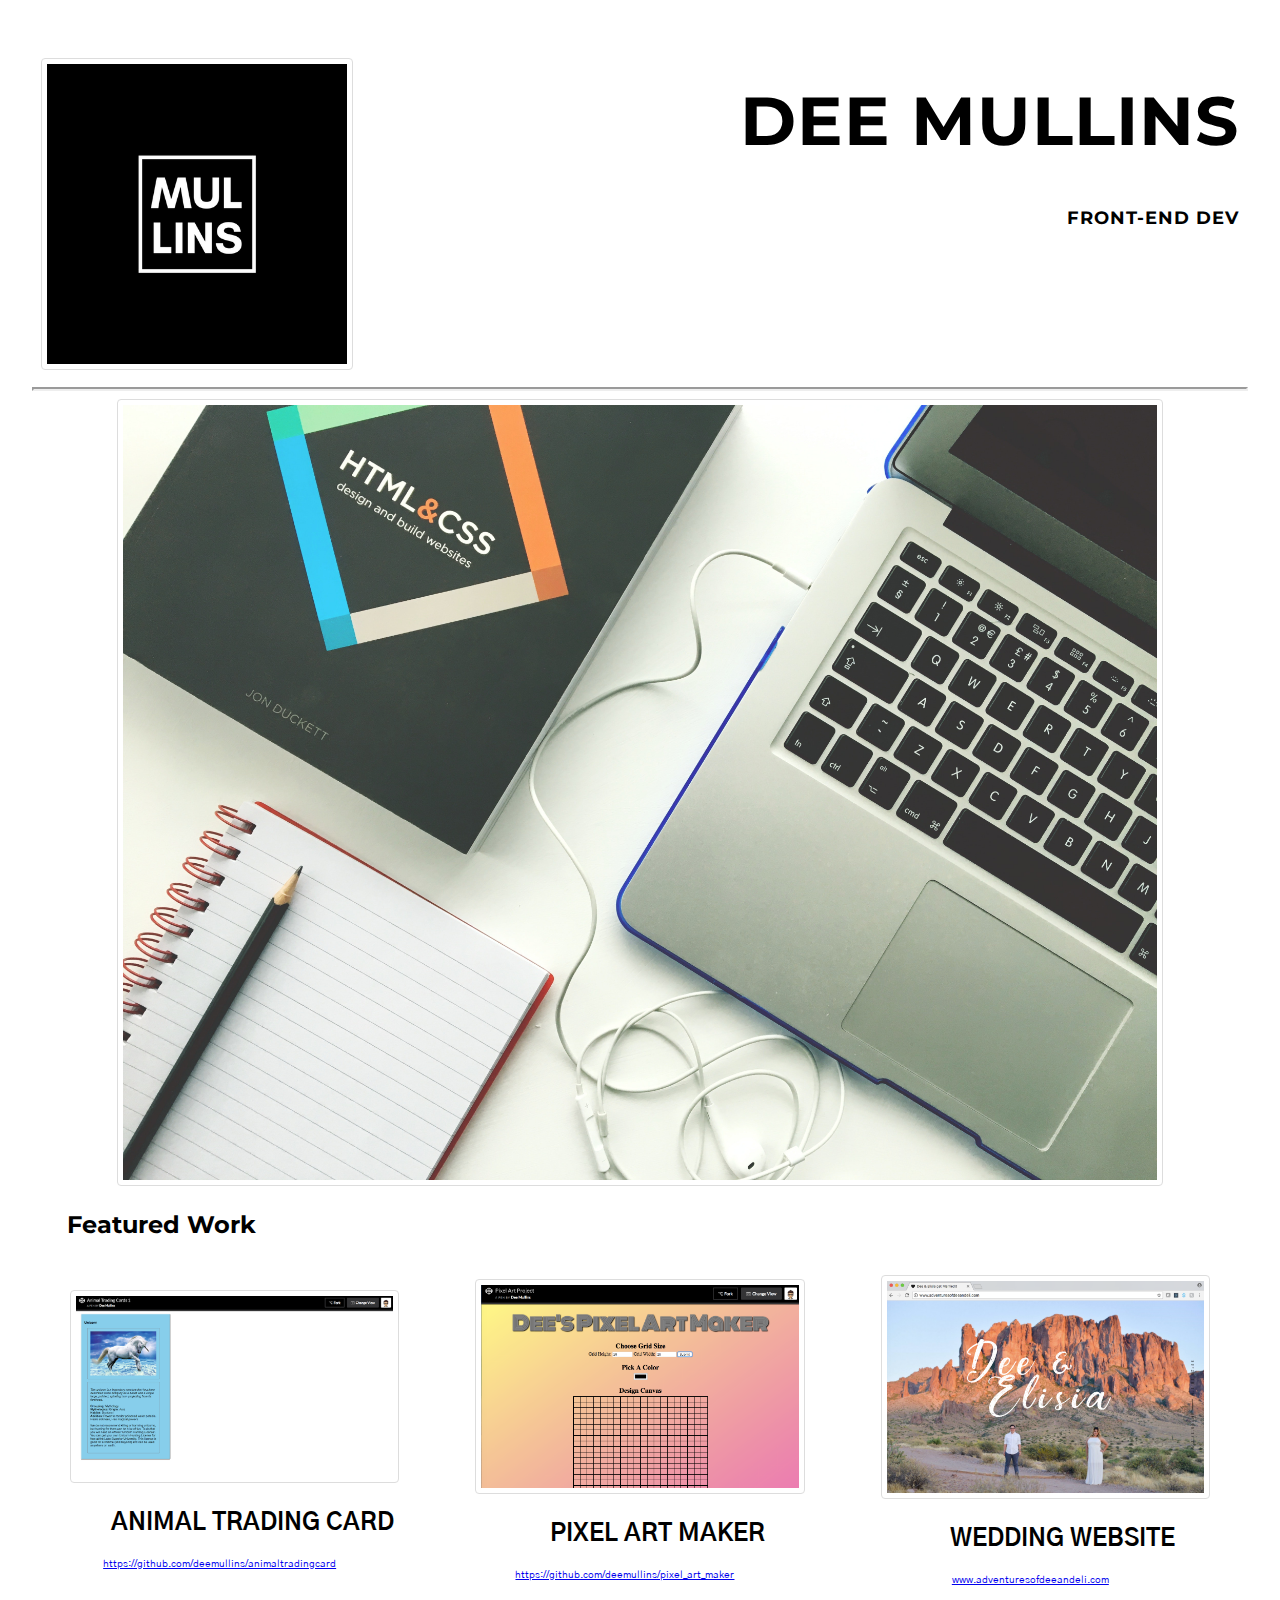
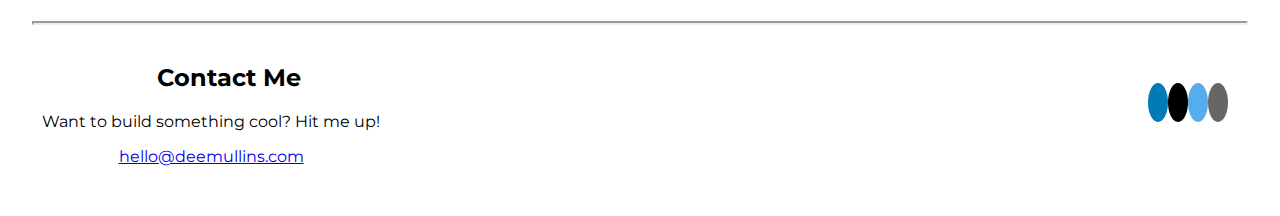
<file: index.html>
<!doctype html>
<html lang="en">

<head>
  <meta charset="utf-8">
  <meta name="viewport" content="width=device-width,initial-scale=1">
  <meta http-equiv="X-UA-Compatible" content="IE=edge">
  <title>Dee Mullins - Web Dev</title>
  <link rel="stylesheet" href="style.css">
  <link rel="stylesheet" href="https://use.fontawesome.com/releases/v5.0.12/css/all.css" integrity="sha384-G0fIWCsCzJIMAVNQPfjH08cyYaUtMwjJwqiRKxxE/rx96Uroj1BtIQ6MLJuheaO9"
    crossorigin="anonymous">
    <link href="https://fonts.googleapis.com/css?family=Gothic+A1" rel="stylesheet">
    <link href="https://fonts.googleapis.com/css?family=Montserrat" rel="stylesheet">
</head>

<body>
  <div class="container">
    <header>
      <img src="images/logo.png" alt="dee_mullins">
      <h1>Dee Mullins</h1>
      <h4>Front-End Dev</h4>
    </header>
  </div>

  <hr/>

  <div class="main_image">
    <img src="images/design.jpg" alt="main_image">
  </div>

  <h2>Featured Work</h2>

  <div class="projects">
    <article class="first_project">
      <img src="images/unicorn_card.png" alt="unicorn">
      <h2>Animal Trading Card</h2>
      <p class="websites_links">
        <a href="https://github.com/deemullins/animaltradingcard">https://github.com/deemullins/animaltradingcard</a>
      </p>
    </article>

    <article class="second_project">
      <img src="images/art_maker.png" alt="pixel_art_maker">
      <h2>Pixel Art Maker</h2>
      <p class="websites_links">
        <a href="https://github.com/deemullins/pixel_art_maker">https://github.com/deemullins/pixel_art_maker</a>
      </p>
    </article>

    <article class="third_project">
      <img src="images/wedding_website.png" alt="adventuresofdeeandeli">
      <h2>Wedding Website</h2>
      <p class="websites_links">
        <a href="www.adventuresofdeeandeli.com">www.adventuresofdeeandeli.com</a>
      </p>
    </article>
  </div>

  <hr/>

  <footer>
    <section class="contact_me">
      <h2>Contact Me</h2>
      <p>Want to build something cool? Hit me up!</p>
      <i class="fas fa-envelope"></i>
      <a href="mailto:hello@deemullins.com">hello@deemullins.com</a>
    </section>
    <div class="social_media">
      <a href="https://www.linkedin.com/in/dee-mullins/" class="fab fa-linkedin" target="_blank"></a>
      <a href="https://github.com/deemullins" class="fab fa-github" target="_blank"></a>
      <a href="https://twitter.com/Code_like_Dee" class="fab fa-twitter" target="_blank"></a>
      <a href="https://codepen.io/deemullins/" class="fab fa-codepen" target="_blank"></a>
    </div>
  </footer>
</body>

</html>
</file>
<file: style.css>
/* header with flexbox */
.container {
  display: flex;
  flex-direction: row;
}

header {
  width: 100%;
  margin-right: auto;
  margin-left: auto;
  padding: 0.5em;
  text-transform: uppercase;
  letter-spacing: 1px;
  text-align: right;
  font-size: 18px;
  order: 1;
}

header img {
  padding: 5px;
  max-width: 25%;
  float: left;
  width: 100%;
  height: auto;
  order: 0;
  margin-top: 25px;
}

body {
  margin-right: 1em;
  margin-left: 1em;
  padding: 1em;
  font-family: "Montserrat", sans-serif;
}

/* images shared */

img {
  border: 1px solid #ddd;
  border-radius: 4px;
  padding: 5px;
  height: auto;
  width: 100%;
}

h4 {
  text-transform: uppercase;
}

/* line break after header */
hr {
  display: block;
  margin-bottom: 0.5em;
  margin-left: auto;
  margin-right: auto;
  border-width: 2px;
}

/* work projects */

.projects {
  display: flex;
  flex-direction: column;
  text-transform: uppercase;
  font-family: "Gothic A1", sans-serif;
  align-items: center;
  text-align: center;
}

.first_project {
  width: 100%;
  max-width: 35%;
  height: auto;
  order: 0;
}

.second_project {
  width: 100%;
  max-width: 50%;
  height: auto;
  order: 1;
}

.third_project {
  width: 100%;
  max-width: 50%;
  height: auto;
  order: 2;
}

.websites_links {
  text-transform: lowercase;
  font-size: 10px;
  margin-left: -30px;
}

/* footer info */

.contact_me {
  text-align: center;
  padding: 8px;
}

.social_media {
  text-align: center;
  padding: 20px;
}

/* social media buttons */
.fab {
  padding: 10px;
  border-radius: 50%;
  width: 20px;
  text-align: center;
  text-decoration: none;
}

.fab hover {
  opacity: 1;
}

.fa-linkedin {
  background: #007bb5;
  color: white;
}

.fa-twitter {
  background: #55acee;
  color: white;
}

.fa-github {
  background: black;
  color: white;
}

.fa-codepen {
  background: #666;
  color: white;
}

/* contact me footer */
.fa-envelope {
  background: white;
  color: black;
}

/* breakpoints */
@media only screen and (max-width: 650px) {
  h2 {
    text-align: center;
  }
}

@media only screen and (min-width: 651px) {
  .projects {
    display: flex;
    flex-direction: row;
    text-transform: uppercase;
    font-family: "Gothic A1", sans-serif;
  }
  .first_project {
    width: 33%;
    margin: 1em;
  }
  .second_project {
    width: 33%;
    margin: 1em;
  }
  .third_project {
    width: 33%;
    margin: 1em;
  }
  .websites_links {
    text-transform: lowercase;
    font-size: 14px;
  }
  .contact_me {
    float: left;
    padding: 10px;
    margin-bottom: 40px;
  }
  .social_media {
    float: right;
    padding: 20px;
    margin-top: 40px;
  }
  img {
    border: 1px solid #ddd;
    border-radius: 4px;
    padding: 5px;
    height: auto;
    width: 100%;
    max-width: 85%;
  }
  .main_image {
    text-align: center;
  }
  h1 {
    font-size: 68px;
  }
  h2 {
    margin-left: 35px;
  }
  .websites_links {
    font-size: 10px;
  }
}
</file>
